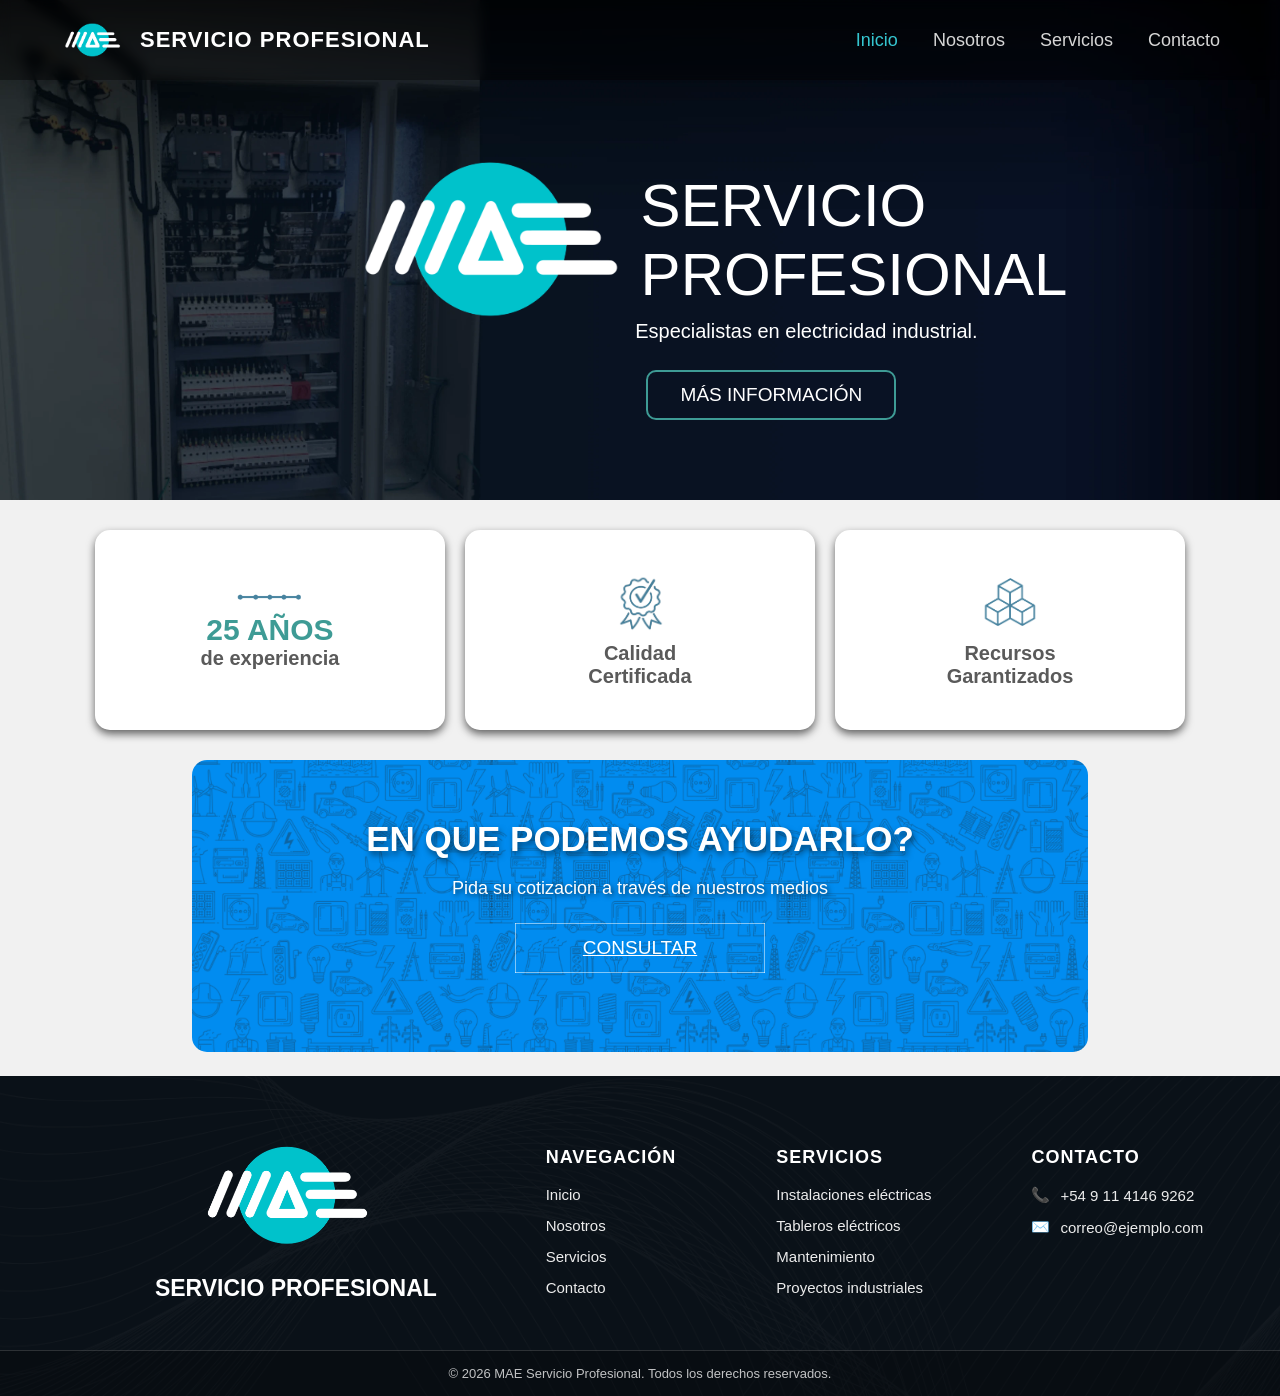
<file: index.html>
<!DOCTYPE html>
<html lang="en">
<head>
    <meta charset="UTF-8">
    <meta name="viewport" content="width=device-width, initial-scale=1.0">
    <title>MAE Servicio Profesinal</title>
    <link rel="stylesheet" href="css/style.css">
    <link rel="icon" href="img/mae.logo4.png" type="image/x-icon">

    <link rel="preconnect" href="https://fonts.googleapis.com">
    <link rel="preconnect" href="https://fonts.gstatic.com" crossorigin>
    <link href="https://fonts.googleapis.com/css2?family=Anton&family=Titan+One&display=swap" rel="stylesheet">
    <link href="https://fonts.googleapis.com/css2?family=Merriweather:ital,wght@0,300;0,400;0,700;0,900;1,300;1,400;1,700;1,900&display=swap" rel="stylesheet">
    <link href="https://fonts.googleapis.com/css2?family=Work+Sans:ital,wght@0,100..900;1,100..900&display=swap" rel="stylesheet">

</head>
<body>
    <header class="encabezado">

    <div class="logo">

        <img src="img/logo.trans.png" alt="MAE">

        <div class="logo-texto">

            <h1>SERVICIO PROFESIONAL</h1>

        </div>

    </div>

    <nav class="menu">

        <a href="index.html" class="activo">Inicio</a>
        <a href="nosotros.html">Nosotros</a>
        <a href="servicio.html">Servicios</a>
        <a href="contacto.html">Contacto</a>

    </nav>

    <button class="menu-btn" id="menuBtn">

        ☰

    </button>

</header>

<nav class="menu-mobile" id="menuMobile">

    <a href="index.html">Inicio</a>
    <a href="nosotros.html">Nosotros</a>
    <a href="servicio.html">Servicios</a>
    <a href="contacto.html">Contacto</a>

</nav>



    <div class="imagen-intro">
        <img src="img/encabezados/prueba.webp" width="100%">
    </div>

    <div class="titulo1">
         <img src="img/logo.trans.png" alt="logo">
        <p>SERVICIO <br> PROFESIONAL</p>
    </div>

    <div class="titulo2">
        <p>Especialistas en electricidad industrial.</p>
    </div>

    <div class="btn-masInfo">
        <a href="nosotros.html">
            <p>MÁS INFORMACIÓN</p>
        </a>
    </div>

   <div class="cuadros">
        <div class="cuadro">
            <img src="img/icono_tiempo.png" alt="Calidad" class="icono_tiempo">
            <p><span class="resaltado">25 AÑOS</span> <br> de experiencia</p>
        </div>

        <div class="cuadro">
            <img src="img/icono_calidad.png" alt="Calidad" class="icono">
            <p>Calidad <br> Certificada</p>
        </div>

        <div class="cuadro">
            <img src="img/icono_recursos.png" alt="Recursos" class="icono">
            <p>Recursos <br> Garantizados</p>
        </div>
    </div>

    <div class="img_cotizacion">
        <img src="img/fondo_cotizacion.png" alt="">
        <h2 style="font-family:family=Kanitl">EN QUE PODEMOS AYUDARLO?</h2>
        <p style="font-family:family=Kanitl">Pida su cotizacion a través de nuestros medios</p>

        <a class="btn-consultar" href="https://wa.me/5491141469262" target="_blank">
            <svg>
                <rect x="0" y="0" fill="none" width="100%" height="100%" />
            </svg>
            CONSULTAR
        </a>
    </div>

    <div class="derechos">

        <div class="fondo-derechos">

            <div class="contenido-derechos">

                <div class="logo-pie">
                    <img src="img/logo.trans.png" width="220" alt="logo">
                </div>

                <div class="text-logo-pie">
                    <h1>SERVICIO PROFESIONAL</h1>
                </div>

                <div class="pie-columnas">

                <!-- NAVEGACIÓN -->

                <div class="links-rapidos">

                    <h3>NAVEGACIÓN</h3>

                    <ul>

                        <li><a href="index.html">Inicio</a></li>

                        <li><a href="nosotros.html">Nosotros</a></li>

                        <li><a href="servicio.html">Servicios</a></li>

                        <li><a href="contacto.html">Contacto</a></li>

                    </ul>

                </div>


                <!-- SERVICIOS -->

                <div class="servicios-footer">

                    <h3>SERVICIOS</h3>

                    <ul>

                        <li>Instalaciones eléctricas</li>

                        <li>Tableros eléctricos</li>

                        <li>Mantenimiento</li>

                        <li>Proyectos industriales</li>

                    </ul>

                </div>


                <!-- CONTACTO -->

                <div class="info-contacto">

                    <h3>CONTACTO</h3>

                    <ul>

                        <li>

                            📞

                            <a href="https://wa.me/5491141469262" target="_blank">

                                +54 9 11 4146 9262

                            </a>

                        </li>

                        <li>

                            ✉️

                            <a href="mailto:correo@ejemplo.com">

                                correo@ejemplo.com

                            </a>

                        </li>

                    </ul>

                </div>

                <div class="copyright-mae">
                    © 2026 MAE Servicio Profesional. Todos los derechos reservados.
                </div>

            </div>

        </div>
    </div>

    <script>
const menuBtn = document.getElementById("menuBtn");
const menuMobile = document.getElementById("menuMobile");
const header = document.querySelector(".encabezado");

menuBtn.addEventListener("click", () => {
    menuMobile.classList.toggle("active");
});

window.addEventListener("scroll", () => {
    if (window.scrollY > 50) {
        header.classList.add("scrolled");
    } else {
        header.classList.remove("scrolled");
    }
});

document.querySelectorAll(".menu-mobile a").forEach((link) => {
    link.addEventListener("click", () => {
        menuMobile.classList.remove("active");
    });
});
</script>

</body>
</html>
</file>
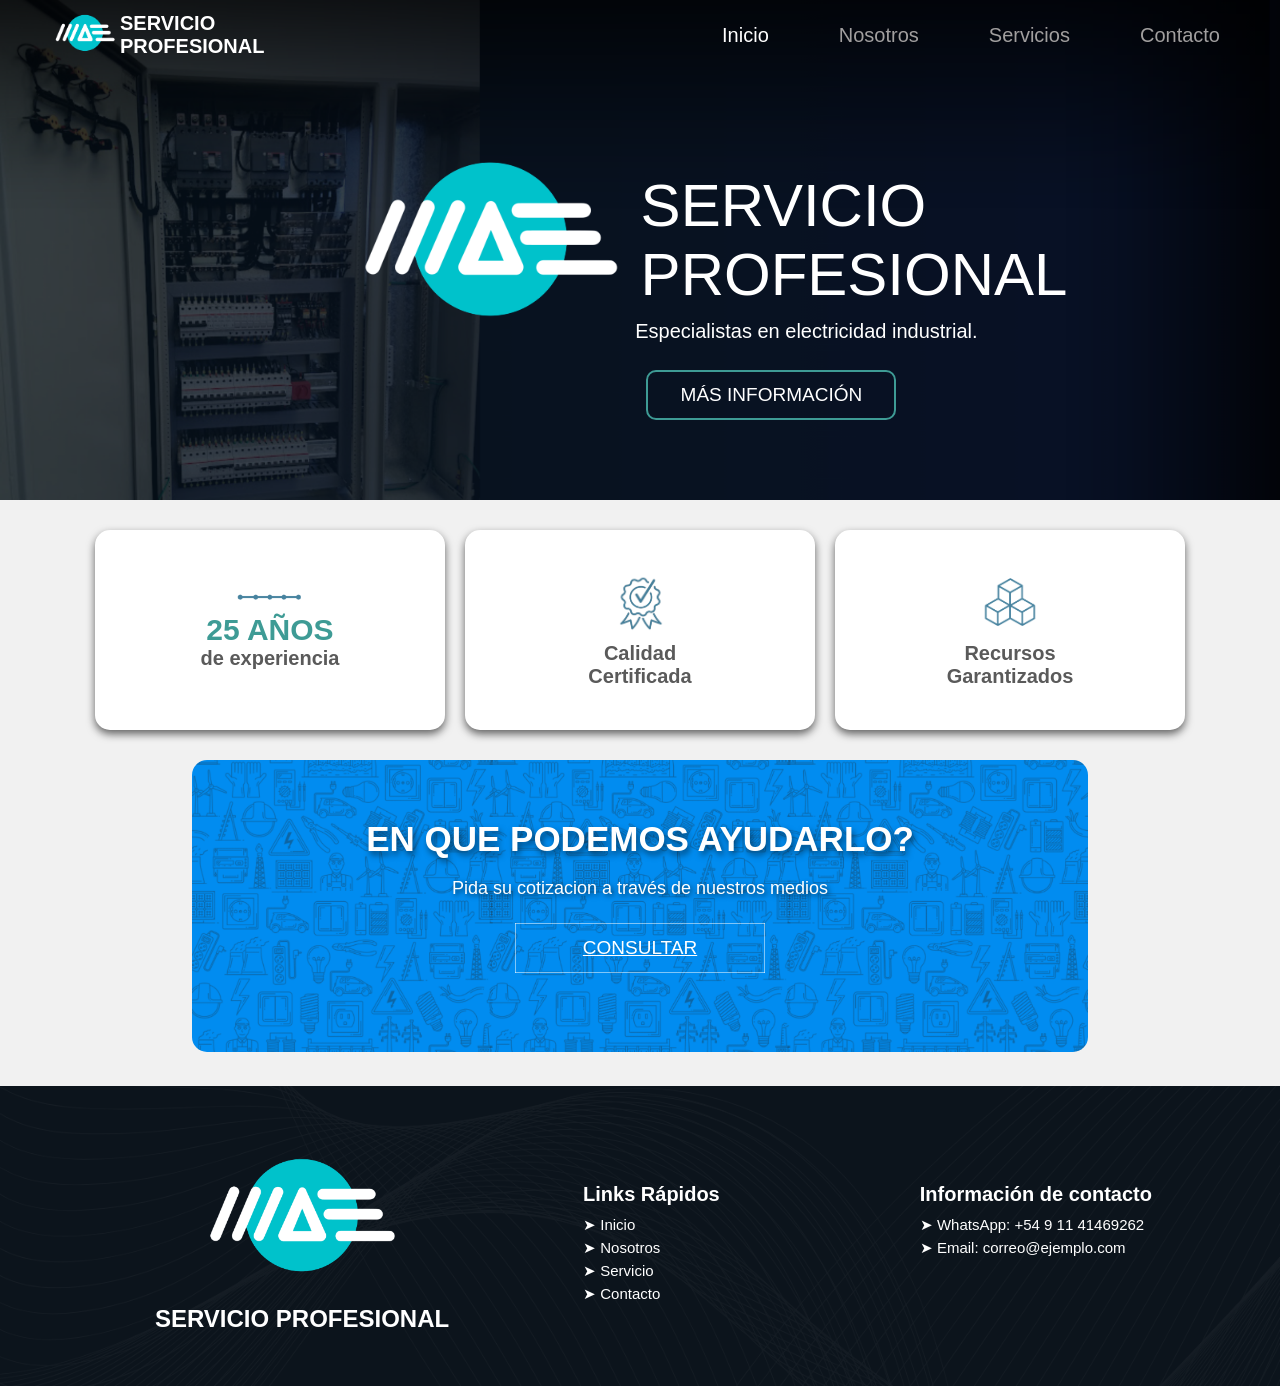
<file: mae/index.html>
<!DOCTYPE html>
<html lang="en">
<head>
    <meta charset="UTF-8">
    <meta name="viewport" content="width=device-width, initial-scale=1.0">
    <title>MAE Servicio Profesinal</title>
    <link rel="stylesheet" href="css/style.css">
    <link rel="icon" href="img/mae.logo4.png" type="image/x-icon">

    <link rel="preconnect" href="https://fonts.googleapis.com">
    <link rel="preconnect" href="https://fonts.gstatic.com" crossorigin>
    <link href="https://fonts.googleapis.com/css2?family=Anton&family=Titan+One&display=swap" rel="stylesheet">
    <link href="https://fonts.googleapis.com/css2?family=Merriweather:ital,wght@0,300;0,400;0,700;0,900;1,300;1,400;1,700;1,900&display=swap" rel="stylesheet">
    <link href="https://fonts.googleapis.com/css2?family=Work+Sans:ital,wght@0,100..900;1,100..900&display=swap" rel="stylesheet">

</head>
<body>
    <div class="encabezado">
        <div class="logo">
            <img src="img/logo.trans.png" width="70px" alt="logo">
        </div>
        <div class="text-logo">
            <h1>SERVICIO PROFESIONAL</h1>
        </div>
        <div class="botones">
            <div class="pag-links">
                <a href="index.html" style="color: #ffffff;">Inicio</a> 
                <a href="nosotros.html">Nosotros</a>
                <a href="servicio.html">Servicios</a>
                <a href="#">Contacto</a>
            </div>
        
            <div class="hamburguesa" onclick="toggleMenu()">
                <div class="linea"></div>
                <div class="linea"></div>
                <div class="linea"></div>
            </div>
        </div>
    </div>

    <div class="menu-hamburguesa">
        <a href="index.html" style="color: #ffffff;">Inicio</a> 
        <a href="nosotros.html">Nosotros</a>
        <a href="servicio.html">Servicios</a>
        <a href="#">Contacto</a>
    </div>

    <div class="imagen-intro">
        <img src="img/prueba.png" width="100%">
    </div>

    <div class="titulo1">
         <img src="img/logo.trans.png" alt="logo">
        <p>SERVICIO <br> PROFESIONAL</p>
    </div>

    <div class="titulo2">
        <p>Especialistas en electricidad industrial.</p>
    </div>

    <div class="btn-masInfo">
        <a href="nosotros.html">
            <p>MÁS INFORMACIÓN</p>
        </a>
    </div>

   <div class="cuadros">
        <div class="cuadro">
            <img src="img/icono_tiempo.png" alt="Calidad" class="icono_tiempo">
            <p><span class="resaltado">25 AÑOS</span> <br> de experiencia</p>
        </div>

        <div class="cuadro">
            <img src="img/icono_calidad.png" alt="Calidad" class="icono">
            <p>Calidad <br> Certificada</p>
        </div>

        <div class="cuadro">
            <img src="img/icono_recursos.png" alt="Recursos" class="icono">
            <p>Recursos <br> Garantizados</p>
        </div>
    </div>

    <div class="img_cotizacion">
        <img src="img/fondo_cotizacion.png" alt="">
        <h2 style="font-family:family=Kanitl">EN QUE PODEMOS AYUDARLO?</h2>
        <p style="font-family:family=Kanitl">Pida su cotizacion a través de nuestros medios</p>

        <a class="btn-consultar" href="https://wa.me/5491141469262" target="_blank">
            <svg>
                <rect x="0" y="0" fill="none" width="100%" height="100%" />
            </svg>
            CONSULTAR
        </a>
    </div>

    <div class="derechos">
        <div class="fondo-derechos">
            <div class="contenido-derechos">
                <div class="logo-pie">
                    <img src="img/logo.trans.png" width="220" alt="logo">
                    <p></p>
                </div>
                <div class="text-logo-pie">
                    <h1>SERVICIO PROFESIONAL</h1>
                </div>

                <div class="pie-columnas">
                    <div class="links-rapidos">
                        <h3>Links Rápidos</h3>
                        <ul>
                            <li><a href="index.html">➤ Inicio</a></li>
                            <li><a href="nosotros.html">➤ Nosotros</a></li>
                            <li><a href="servicio.html">➤ Servicio</a></li>
                            <li><a href="contacto.html">➤ Contacto</a></li>
                        </ul>
                    </div>

                    <div class="info-contacto">
                        <h3>Información de contacto</h3>
                        <ul>
                            <li>➤ WhatsApp: <a href="https://wa.me/5491141469262" target="_blank">+54 9 11 41469262</a></li>
                            <li>➤ Email: <a href="mailto:correo@ejemplo.com">correo@ejemplo.com</a></li>
                        </ul>
                    </div>
                </div>

            </div>
        </div>
    </div>

    <script>
        window.addEventListener('scroll', function() {
            const encabezado = document.querySelector('.encabezado');
            if (window.scrollY > 0) {
            encabezado.classList.add('scrolled');
            } else {
            encabezado.classList.remove('scrolled');
            }
        });

        // Toggle function for the hamburger menu
        function toggleMenu() {
            const menu = document.querySelector('.menu-hamburguesa');
            menu.style.display = menu.style.display === 'flex' ? 'none' : 'flex';
        }
    </script>

</body>
</html>
</file>
<file: css/style.css>
* {
    margin: 0;
    padding: 0;
    box-sizing: border-box;
}

body {
    background-color: #f1f1f1;
    font-family: Arial, sans-serif;
    position: relative;
}

/* ==========================================================
   HEADER
========================================================== */

.encabezado{

    position:fixed;
    top:0;
    left:0;

    width:100%;
    height:80px;

    display:flex;
    justify-content:space-between;
    align-items:center;

    padding:0 60px;

    background:rgba(0,0,0,.35);
    backdrop-filter:blur(6px);

    z-index:1000;

    transition:.35s;

}

.encabezado.scrolled{

    background:#101010;

}

.logo{

    display:flex;
    align-items:center;
    gap:15px;

}

.logo img{

    width:65px;

}

.logo-texto h1{

    color:#fff;
    font-size:22px;
    letter-spacing:1px;

}

.menu{

    display:flex;
    gap:35px;

}

.menu a{

    color:#d6d6d6;
    text-decoration:none;
    font-size:18px;

    transition:.3s;

}

.menu a:hover,
.menu .activo{

    color:#35c6d0;

}

/* ==========================================================
   MENU CELULAR
========================================================== */

.menu-btn{

    display:none;

    border:none;
    background:none;

    color:#fff;

    font-size:34px;

    cursor:pointer;

}

.menu-mobile{

    position:fixed;

    top:80px;
    right:-280px;

    width:280px;
    height:100vh;

    background:#111;

    display:flex;
    flex-direction:column;

    transition:.35s;

    z-index:999;

}

.menu-mobile.active{

    right:0;

}

.menu-mobile a{

    color:white;

    text-decoration:none;

    padding:18px 25px;

    border-bottom:1px solid #262626;

}

.menu-mobile a:hover{

    background:#1d1d1d;

}



.imagen-intro {
    position: relative;
    width: 100%;
    height: 500px;
    overflow: hidden;
    z-index: 0;
}

.titulo1 {
    position: absolute;
    z-index: 10;  
    display: flex;
    align-items: center;
    color: white;
}

.titulo1 {
    top: 90px;
    left: 55%;
    transform: translateX(-50%);
}

.titulo1 p {
    font-family: Arial, Helvetica, sans-serif;
    font-size: 60px;
    left: 20%;
}

.titulo1 img{
    position: relative;
    width: 300px;
    overflow: hidden;
    z-index: 0;
}

.titulo2 {
    position: absolute;
    z-index: 10;  
    display: flex;
    align-items: center;
    color: white;
}

.titulo2 {
    top: 320px;
    left: 63%;
    transform: translateX(-50%);
}

.titulo2 p {
    font-family: Arial, Helvetica, sans-serif;
    font-size: 20px;
}

.btn-masInfo {
    position: absolute;
    display: flex;
    align-items: center;
    justify-content: center;
    font-size: 19px;
    width: 250px;
    height: 50px;
    top: 370px;
    left: 50.5%;
    border: 2px solid #3e9b95;
    background-color: transparent; 
    color: #fff;
    border-radius: 10px; 
    cursor: pointer; 
    transition: background-color 0.3s, color 0.3s; 
}

.btn-masInfo a {
    text-decoration: none; 
    color: inherit; 
    display: flex; 
    align-items: center;
    justify-content: center;
}

.btn-masInfo:hover {
    border: 2px solid #3e9b95;
    color: #fff;
    background-color: #3e9b95;
}

.cuadros {
    display: flex; 
    justify-content: center;
    gap: 20px;
    margin: 30px 0;
    color: rgb(90, 90, 90);
}

.cuadro {
    background: #ffffff;
    width: 350px;
    height: 200px;
    border-radius: 15px;
    box-shadow: 0 4px 8px rgba(0, 0, 0, 0.6);
    display: flex;
    flex-direction: column; 
    align-items: center;
    justify-content: center;
    text-align: center;
    font-size: 20px;
    font-weight: bold;
    padding: 10px;
}

.resaltado {
    color: #3e9b95; 
    font-size: 30px;
}

.icono {
    width: 60px;
    height: 60px;
    margin-bottom: 10px; 
}

.icono_tiempo{
    width: 70px;
    margin-bottom: 10px; 
}

.resaltado {
    margin-bottom: 30px;
}

.cuadro:hover {
    box-shadow: 0 4px 15px rgba(62, 155, 149, 0.8); 
    transform: translateY(-5px); 
    transition: all 0.3s ease;
}

.img_cotizacion {
    position: relative; 
    display: inline-block;
    text-align: center;
}

.img_cotizacion img {
    width: 70%;
    border-radius: 15px;
}

.img_cotizacion h2,
.img_cotizacion p {
    position: absolute; 
    left: 50%;
    transform: translateX(-50%);
    color: white;
    z-index: 1; 
    text-shadow: 2px 2px 5px rgba(0,0,0,0.6); 
}

.img_cotizacion h2 {
    top: 20%; 
    font-size: 35px;
    position: absolute;
    z-index: 10;  
    display: flex;
    align-items: center;
    color: white;
    transform: translateX(-50%);
    text-shadow: 2px 4px 6px rgba(0, 0, 0, 0.5);
    font-family: 'Kanit', sans-serif;
}

.img_cotizacion p {
    top: 40%; /* Debajo del título */
    font-size: 18px;
}

.img_cotizacion {
    position: relative;
    text-align: center;
}

.btn-consultar {
    position: absolute;
    top: 55%;
    left: 50%;
    transform: translateX(-50%);
    z-index: 10;  
    display: inline-block;
    width: 250px;
    height: 50px;
    line-height: 50px;
    font-size: 19px;
    color: #fff;
    text-align: center;
    text-transform: uppercase;
    cursor: pointer;
    overflow: hidden;
    transition: letter-spacing 0.8s ease-in-out, color 0.8s ease-in-out, text-shadow 0.8s ease-in-out;
}

.btn-consultar:hover {
    background: rgba(225, 51, 45, 0);
    letter-spacing: 1px;
    text-shadow: 1px 1px 2px rgba(0,0,0,0.4);
}

.btn-consultar svg {
    position: absolute;
    left: 0;
    top: 0;
    width: 100%;
    height: 50px;
}

.btn-consultar rect {
    fill: none;
    stroke: #fff;
    stroke-width: 1;
    stroke-dasharray: 422, 0;
    transition: all 1.5s ease-in-out;
}

.btn-consultar:hover rect {
    stroke-width: 3;
    stroke-dasharray: 150, 150;
    stroke-dashoffset: 75;
}

.derechos{
    color: #fff;
    font-size: 12px;
    font-family: sans-serif;
    text-align: center;
    margin-top: 20px;
}

.fondo-derechos{
    position: relative;

    background-image: url("../img/fondo-derechos.png");
    background-size: cover;
    background-position: center;
    background-repeat: no-repeat;

    width: 100%;
    min-height: 320px;

    padding: 25px 0 0;
}

.fondo-derechos::before{
    content: "";

    position: absolute;
    inset: 0;

    background: rgba(0,0,0,.15);
}

.contenido-derechos{
    position: relative;
    z-index: 2;
    min-height: 295px;
}

.logo-pie{
    display: flex;
    flex-direction: column;
    align-items: flex-start;

    margin-left: 15%;
}

.logo-pie img{
    width: 190px;
}

.text-logo-pie{
    display: flex;
    flex-direction: column;
    align-items: flex-start;

    margin-left: 12.1%;
    margin-top: -15px;
}

.text-logo-pie h1{
    font-size: 23px;
}

/*==========================================================
    COLUMNAS FOOTER
==========================================================*/

.pie-columnas{

    display:flex;

    justify-content:flex-end;

    align-items:flex-start;

    gap:100px;

    margin-top:-155px;

    margin-right:6%;

}


.links-rapidos,
.servicios-footer,
.info-contacto{

    display:flex;

    flex-direction:column;

    text-align:left;

    color:#fff;

}


.links-rapidos h3,
.servicios-footer h3,
.info-contacto h3{

    font-size:18px;

    text-transform:uppercase;

    margin-bottom:18px;

    letter-spacing:1px;

}


.links-rapidos ul,
.servicios-footer ul,
.info-contacto ul{

    list-style:none;

    padding:0;

    margin:0;

}


.links-rapidos li,
.servicios-footer li,
.info-contacto li{

    margin-bottom:14px;

    font-size:15px;

    color:#ececec;

}


.links-rapidos a,
.info-contacto a{

    color:#ececec;

    text-decoration:none;

    transition:.3s;

}


.links-rapidos a:hover,
.info-contacto a:hover{

    color:#35c6d0;

}


.info-contacto li{

    display:flex;

    align-items:center;

    gap:10px;

}

/* COPYRIGHT */

.copyright-mae{
    position: absolute;

    bottom: 0;
    left: 0;

    width: 100%;

    padding: 15px;

    border-top: 1px solid rgba(255,255,255,.15);

    background: rgba(0,0,0,.25);

    color: rgba(255,255,255,.75);

    font-size: 13px;

    text-align: center;
}


/* ==========================================================
   SCROLLBAR
========================================================== */

/* Scroll para navegadores WebKit (Chrome, Edge, Safari) */
::-webkit-scrollbar {
    width: 16px;  /* Cambiá el ancho acá */
}

::-webkit-scrollbar-track {
    background: #d0f0ee;
}

::-webkit-scrollbar-thumb {
    background-color: #0c141c;
    border-radius: 10px;
    border: 3px solid #d0f0ee;
}

/* Scroll para Firefox */
* {
    scrollbar-width: thin; /* Cambiá a 'auto' o 'thin' */
    scrollbar-color: #0c141c #d0f0ee;
}



@media (max-width: 768px) {

    body, html {
        overflow-x: hidden;
    }

    /* HEADER */
    .menu{
        display:none;
    }

    .menu-btn{
        display:block;
    }

     .encabezado {
        padding: 0 15px;
        background-color: transparent; /* arriba sin negro */
    }

    .encabezado.scrolled {
        background-color: #1d1d1d; /* aparece al bajar */
    }

    .imagen-intro {
        height: 420px;
        background-image: url("../img/prueba2.png");
        background-size: cover;
        background-position: center;
        background-repeat: no-repeat;
    }

    .imagen-intro img {
        display: none; /* ocultamos la de desktop */
    }

    /* TITULOS */
    .titulo1 {
        top: 95px;
        left: 50%;
        flex-direction: column;
        text-align: center;
    }

    .titulo1 img {
        width: 110px;        /* más chico */
        margin-left: 150px; /* lo corre a la izquierda */
    }

    .titulo1 p {
        font-size: 25px;
        margin-left: 150px; /* lo corre a la izquierda */
    }

    .titulo2 {
        top: 270px;
        left: 60%;         /* más a la izquierda */
        text-align: center;
    }


    .titulo2 p {
        font-size: 13px;
        margin-left: 55px; /* lo corre a la izquierda */
        margin-right: -25px;
    }

    .btn-masInfo {
        top: 320px;
        left: 47%;         /* corre a la izquierda */
        width: 180px;     /* un poco más chico */
        height: 40px;
        font-size: 14px;
    }


    /* CUADROS */
    .cuadros {
        flex-direction: column;
        align-items: center;
    }

    .cuadro {
        width: 90%;
        height: auto;
        font-size: 16px;
    }

    /* IMG COTIZACION MÁS ANGOSTA Y TEXTO MÁS JUNTO */
    .img_cotizacion img {
        width: 90%;   /* más angosta */
        height: 200px;
        object-fit: cover;
    }

    .img_cotizacion h2 {
        top: 18%;
        left: 50%;
        transform: translateX(-50%);
        font-size: 22px;
        text-align: center;

        white-space: nowrap;   /* 👉 obliga a que sea un solo renglón */
        width: auto;           /* que no se corte */
    }


    .img_cotizacion p {
        top: 35%;   /* más cerca del título */
        font-size: 13px;
        width: 90%;
        text-align: center;
    }

    .btn-consultar {
        top: 50%;   /* más cerca del texto */
        width: 200px;
        height: 52px;
        font-size: 13px;
    }

    /* MENU HAMBURGUESA NO PANTALLA COMPLETA */

    .fondo-derechos{
        min-height: auto;
        padding: 35px 20px 0;
    }

    .contenido-derechos{
        min-height: auto;
    }

    .logo-pie,
    .text-logo-pie{

        margin: 0;
        width: 100%;

        display: flex;
        justify-content: center;
        align-items: center;

        text-align: center;

    }

    .logo-pie{

        height: auto;
        margin-top: 15px;

    }

    .logo-pie img{

        width: 130px;

    }

    .text-logo-pie{

        margin-top: -10px;

    }

    .text-logo-pie h1{

        font-size: 18px;

    }

    .pie-columnas{

        margin: 30px 0 0 0;

        display: flex;
        flex-direction: column;

        align-items: center;
        justify-content: center;

        gap: 35px;

        text-align: center;

    }

    .links-rapidos,
    .servicios-footer,
    .info-contacto{

        width: 100%;

        align-items: center;

        text-align: center;

    }

    .links-rapidos ul,
    .servicios-footer ul,
    .info-contacto ul{

        text-align: center;

    }

    .info-contacto li{

        justify-content: center;

    }


    .copyright-mae{
        position: relative;

        margin-top: 40px;
    }

}

@media(max-width:1000px){
.encabezado{padding:0 25px}
.menu{display:none}
.menu-btn{display:block}
}
</file>
<file: mae/css/style.css>
* {
    margin: 0;
    padding: 0;
    box-sizing: border-box;
}

body {
    background-color: #f1f1f1;
    font-family: Arial, sans-serif;
    position: relative;
}

.encabezado {
    display: flex;
    align-items: center;
    justify-content: space-between;
    height: 70px;
    padding: 0 50px;
    position: fixed;
    top: 0;
    width: 100%;
    z-index: 100;
    color: white;
}

.encabezado {
    background-color: transparent; 
    transition: background-color 0.3s ease;
}

.encabezado.scrolled {
    background-color: #1d1d1d;
}

.logo img {
    width: 70px;
}

.text-logo h1 {
    font-size: 20px;
    color: #ffffff;
    margin-right: 390px;
    font-weight: bold;
}

.botones {
    display: flex;
    align-items: center;
}

.pag-links {
    display: flex;
    gap: 50px;
}

.pag-links a {
    color: rgb(161, 159, 159);
    text-decoration: none;
    font-size: 20px;
    padding: 10px;
    transition: background-color 0.3s, color 0.3s;
}

.pag-links a:hover {
    color: white;
}

.imagen-intro {
    position: relative;
    width: 100%;
    height: 500px;
    overflow: hidden;
    z-index: 0;
}

.titulo1 {
    position: absolute;
    z-index: 10;  
    display: flex;
    align-items: center;
    color: white;
}

.titulo1 {
    top: 90px;
    left: 55%;
    transform: translateX(-50%);
}

.titulo1 p {
    font-family: Arial, Helvetica, sans-serif;
    font-size: 60px;
    left: 20%;
}

.titulo1 img{
    position: relative;
    width: 300px;
    overflow: hidden;
    z-index: 0;
}

.titulo2 {
    position: absolute;
    z-index: 10;  
    display: flex;
    align-items: center;
    color: white;
}

.titulo2 {
    top: 320px;
    left: 63%;
    transform: translateX(-50%);
}

.titulo2 p {
    font-family: Arial, Helvetica, sans-serif;
    font-size: 20px;
}

.btn-masInfo {
    position: absolute;
    display: flex;
    align-items: center;
    justify-content: center;
    font-size: 19px;
    width: 250px;
    height: 50px;
    top: 370px;
    left: 50.5%;
    border: 2px solid #3e9b95;
    background-color: transparent; 
    color: #fff;
    border-radius: 10px; 
    cursor: pointer; 
    transition: background-color 0.3s, color 0.3s; 
}

.btn-masInfo a {
    text-decoration: none; 
    color: inherit; 
    display: flex; 
    align-items: center;
    justify-content: center;
}

.btn-masInfo:hover {
    border: 2px solid #3e9b95;
    color: #fff;
    background-color: #3e9b95;
}

.cuadros {
    display: flex; 
    justify-content: center;
    gap: 20px;
    margin: 30px 0;
    color: rgb(90, 90, 90);
}

.cuadro {
    background: #ffffff;
    width: 350px;
    height: 200px;
    border-radius: 15px;
    box-shadow: 0 4px 8px rgba(0, 0, 0, 0.6);
    display: flex;
    flex-direction: column; 
    align-items: center;
    justify-content: center;
    text-align: center;
    font-size: 20px;
    font-weight: bold;
    padding: 10px;
}

.resaltado {
    color: #3e9b95; 
    font-size: 30px;
}

.icono {
    width: 60px;
    height: 60px;
    margin-bottom: 10px; 
}

.icono_tiempo{
    width: 70px;
    margin-bottom: 10px; 
}

.resaltado {
    margin-bottom: 30px;
}

.cuadro:hover {
    box-shadow: 0 4px 15px rgba(62, 155, 149, 0.8); 
    transform: translateY(-5px); 
    transition: all 0.3s ease;
}

.img_cotizacion {
    position: relative; 
    display: inline-block;
    text-align: center;
}

.img_cotizacion img {
    width: 70%;
    border-radius: 15px;
}

.img_cotizacion h2,
.img_cotizacion p {
    position: absolute; 
    left: 50%;
    transform: translateX(-50%);
    color: white;
    z-index: 1; 
    text-shadow: 2px 2px 5px rgba(0,0,0,0.6); 
}

.img_cotizacion h2 {
    top: 20%; 
    font-size: 35px;
    position: absolute;
    z-index: 10;  
    display: flex;
    align-items: center;
    color: white;
    transform: translateX(-50%);
    text-shadow: 2px 4px 6px rgba(0, 0, 0, 0.5);
    font-family: 'Kanit', sans-serif;
}

.img_cotizacion p {
    top: 40%; /* Debajo del título */
    font-size: 18px;
}

.img_cotizacion {
    position: relative;
    text-align: center;
}

.btn-consultar {
    position: absolute;
    top: 55%;
    left: 50%;
    transform: translateX(-50%);
    z-index: 10;  
    display: inline-block;
    width: 250px;
    height: 50px;
    line-height: 50px;
    font-size: 19px;
    color: #fff;
    text-align: center;
    text-transform: uppercase;
    cursor: pointer;
    overflow: hidden;
    transition: letter-spacing 0.8s ease-in-out, color 0.8s ease-in-out, text-shadow 0.8s ease-in-out;
}

.btn-consultar:hover {
    background: rgba(225, 51, 45, 0);
    letter-spacing: 1px;
    text-shadow: 1px 1px 2px rgba(0,0,0,0.4);
}

.btn-consultar svg {
    position: absolute;
    left: 0;
    top: 0;
    width: 100%;
    height: 50px;
}

.btn-consultar rect {
    fill: none;
    stroke: #fff;
    stroke-width: 1;
    stroke-dasharray: 422, 0;
    transition: all 1.5s ease-in-out;
}

.btn-consultar:hover rect {
    stroke-width: 3;
    stroke-dasharray: 150, 150;
    stroke-dashoffset: 75;
}

.derechos {
    color: #fff;
    font-size: 12px;
    font-family: sans-serif;
    text-align: center;
    margin-top: 20px;
    padding-top: 10px;
}

.fondo-derechos {
    background-image: url("../img/fondo-derechos.png");
    background-size: cover;
    background-position: center; 
    background-repeat: no-repeat;
    width: 100%;
    height: 300px;
    padding: 20px 0;
}

.logo-pie{
    display: flex;
    flex-direction: column;
    align-items: flex-start;
    margin-left: 15%;
    margin-top: 0px;
}

.text-logo-pie{
    display: flex;
    flex-direction: column;
    align-items: flex-start;
    margin-left: 12.1%;
    margin-top: -20px;
}

.pie-columnas {
    display: flex;
    justify-content: flex-end;
    gap: 200px;
    margin-top: -150px;
    margin-right: 10%;
    text-align: left;
}

.links-rapidos, .info-contacto {
    display: flex;
    flex-direction: column;
    color: #fff;
    text-align: left;
}

.links-rapidos h3, .info-contacto h3 {
    margin-bottom: 10px;
    font-size: 20px;
    font-weight: bold;
}
.links-rapidos ul, .info-contacto ul {
    font-size: 15px;
    list-style: none;
    padding: 0;
    margin: 0;
    text-align: left;
}

.links-rapidos ul li, .info-contacto ul li {
    margin-bottom: 5px;
}

.links-rapidos a, .info-contacto a {
    color: #fff;
    text-decoration: none;
}

.links-rapidos a:hover, .info-contacto a:hover {
    text-decoration: underline;
}


/* Menú hamburguesa */
.hamburguesa {
    display: none;
    flex-direction: column;
    cursor: pointer;
    gap: 5px;
}

.hamburguesa .linea {
    width: 25px;
    height: 3px;
    background-color: #3e9b95; 
    border-radius: 5px;
}

.menu-hamburguesa {
    display: none;
    flex-direction: column;
    background-color: #000;
    position: fixed;
    top: 0;
    right: 0;
    width: 200px;
    height: 100%;
    padding-top: 70px;
    z-index: 99;
}

.menu-hamburguesa a {
    color: rgb(161, 159, 159);
    text-decoration: none;
    font-size: 20px;
    padding: 10px;
    transition: background-color 0.3s, color 0.3s;
    display: block;
}

.menu-hamburguesa a:hover {
    color: white;
}

/* Scroll para navegadores WebKit (Chrome, Edge, Safari) */
::-webkit-scrollbar {
    width: 16px;
}

::-webkit-scrollbar-track {
    background: #d0f0ee;
}

::-webkit-scrollbar-thumb {
    background-color: #0c141c;
    border-radius: 10px;
    border: 3px solid #d0f0ee;
}

/* Scroll para Firefox */
* {
    scrollbar-width: thin;
    scrollbar-color: #0c141c #d0f0ee;
}

@media (max-width: 768px) {

    body, html {
        overflow-x: hidden;
    }

    /* HEADER */
    .pag-links {
        display: none;
    }

    .hamburguesa {
        display: flex;
    }

     .encabezado {
        padding: 0 15px;
        background-color: transparent; /* arriba sin negro */
    }

    .encabezado.scrolled {
        background-color: #1d1d1d; /* aparece al bajar */
    }


    .text-logo h1 {
        font-size: 14px;
        margin: 0;
    }

    .imagen-intro {
        height: 420px;
        background-image: url("../img/prueba2.png");
        background-size: cover;
        background-position: center;
        background-repeat: no-repeat;
    }

    .imagen-intro img {
        display: none; /* ocultamos la de desktop */
    }

    /* TITULOS */
    .titulo1 {
        top: 95px;
        left: 50%;
        flex-direction: column;
        text-align: center;
    }

    .titulo1 img {
        width: 110px;        /* más chico */
        margin-left: 150px; /* lo corre a la izquierda */
    }

    .titulo1 p {
        font-size: 25px;
        margin-left: 150px; /* lo corre a la izquierda */
    }

    .titulo2 {
        top: 270px;
        left: 60%;         /* más a la izquierda */
        text-align: center;
    }


    .titulo2 p {
        font-size: 13px;
        margin-left: 55px; /* lo corre a la izquierda */
        margin-right: -25px;
    }

    .btn-masInfo {
        top: 320px;
        left: 47%;         /* corre a la izquierda */
        width: 180px;     /* un poco más chico */
        height: 40px;
        font-size: 14px;
    }


    /* CUADROS */
    .cuadros {
        flex-direction: column;
        align-items: center;
    }

    .cuadro {
        width: 90%;
        height: auto;
        font-size: 16px;
    }

    /* IMG COTIZACION MÁS ANGOSTA Y TEXTO MÁS JUNTO */
    .img_cotizacion img {
        width: 90%;   /* más angosta */
        height: 200px;
        object-fit: cover;
    }

    .img_cotizacion h2 {
        top: 18%;
        left: 50%;
        transform: translateX(-50%);
        font-size: 22px;
        text-align: center;

        white-space: nowrap;   /* 👉 obliga a que sea un solo renglón */
        width: auto;           /* que no se corte */
    }


    .img_cotizacion p {
        top: 35%;   /* más cerca del título */
        font-size: 13px;
        width: 90%;
        text-align: center;
    }

    .btn-consultar {
        top: 50%;   /* más cerca del texto */
        width: 200px;
        height: 52px;
        font-size: 13px;
    }

    /* MENU HAMBURGUESA NO PANTALLA COMPLETA */
    .menu-hamburguesa {
        width: 65%;   /* no ocupa toda la pantalla */
        border-left: 2px solid #3e9b95;
    }

    /* FOOTER */
    .fondo-derechos {
        height: auto;
        padding-bottom: 30px;
    }

    .logo-pie,
    .text-logo-pie {
        margin-left: 0;
        align-items: center;
        text-align: center;
    }

    .pie-columnas {
        flex-direction: column;
        align-items: center;
        gap: 20px;
        margin: 20px 0 0 0;
        text-align: center;
    }

    .links-rapidos,
    .info-contacto {
        align-items: center;
        text-align: center;
    }

    .links-rapidos ul,
    .info-contacto ul {
        text-align: center;
    }

}
</file>
